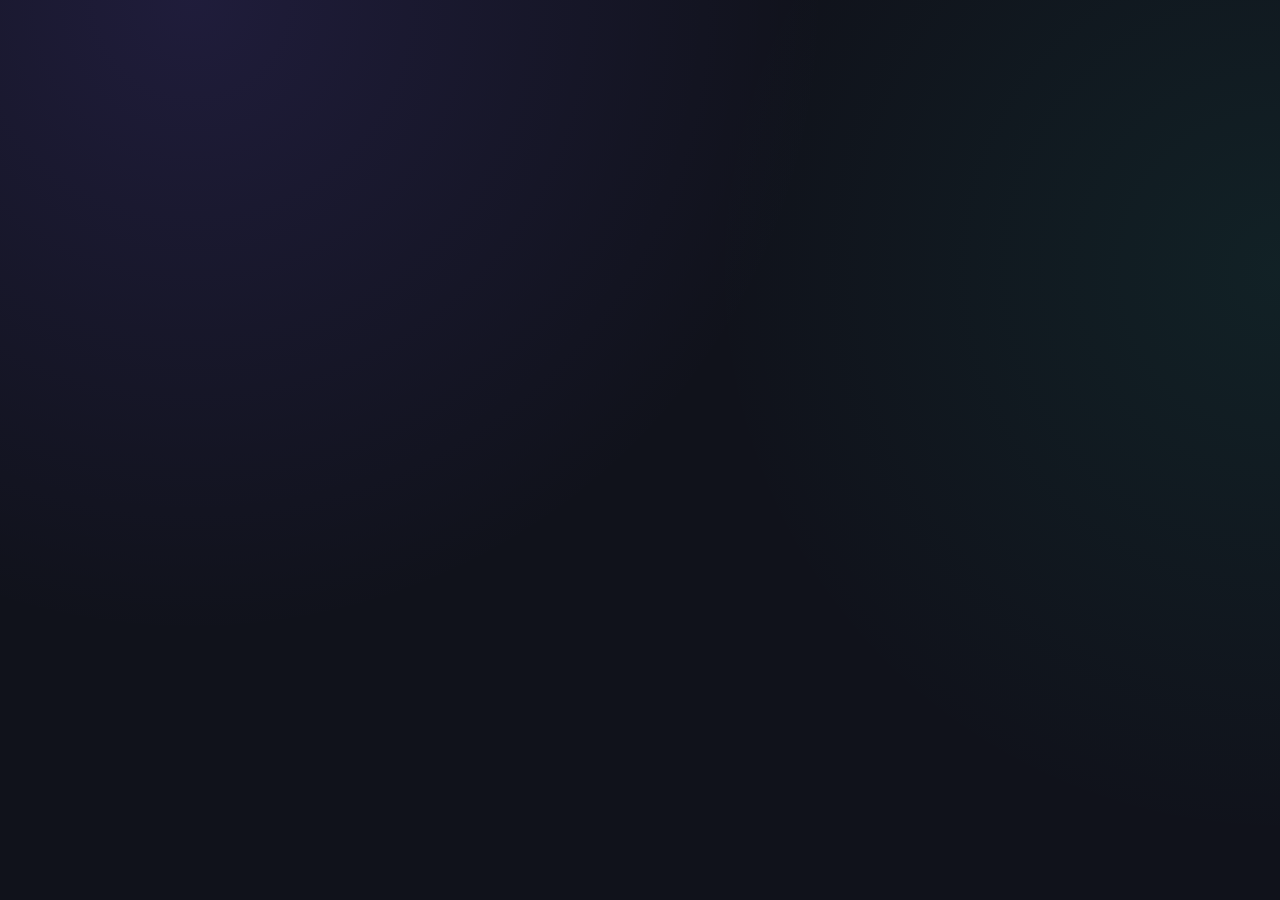
<file: index.html>
<!DOCTYPE html>
<html lang="en">
<head>
<meta charset="UTF-8">
<meta name="viewport" content="width=device-width, initial-scale=1.0">
<title>Team Clock — Sign In</title>
<link rel="stylesheet" href="style.css">
</head>
<body>

  <!-- ============ SPLASH / PUNCH INTRO ============ -->
  <div id="splashScreen">
    <div class="splash-rings"></div>
    <div class="splash-rings ring-2"></div>
    <div class="splash-rings ring-3"></div>
    <div class="splash-core">
      <div class="splash-stamp-frame">
        <div class="splash-impact"></div>
        <div class="splash-stamp">
          <svg viewBox="0 0 24 24" fill="none" stroke="currentColor" stroke-width="2" stroke-linecap="round" stroke-linejoin="round">
            <circle cx="12" cy="12" r="9"></circle>
            <polyline points="12 7 12 12 15.5 14"></polyline>
          </svg>
        </div>
      </div>
      <div class="splash-wordmark">TEAM<span>CLOCK</span></div>
      <div class="splash-tagline">Login. Logout. Stay in sync.</div>
      <div class="splash-progress"><div class="splash-progress-bar"></div></div>
    </div>
  </div>

  <!-- ============ AUTH SHELL ============ -->
  <div class="auth-wrap" id="authWrap">
    <div class="auth-shell">

      <div class="auth-side">
        <div class="auth-side-brand"><span class="brand-dot"></span> TEAMCLOCK</div>
        <div>
          <h1 class="auth-side-headline">One tap to <span>log in</span>,<br>one to log <span>every break</span>.</h1>
          <p class="auth-side-sub">Sign in with the username and password your Team Lead gave you, and track your login, logout, and break time.</p>
          <div class="auth-role-chips" id="roleChipsPreview">
            <span class="role-chip"><span class="dot" style="background:var(--role-teamlead);"></span>Team Lead</span>
            <span class="role-chip"><span class="dot" style="background:var(--role-seomgr);"></span>SEO Manager</span>
            <span class="role-chip"><span class="dot" style="background:var(--role-seoexec);"></span>SEO Executive</span>
            <span class="role-chip"><span class="dot" style="background:var(--role-smmgr);"></span>Social Media Manager</span>
            <span class="role-chip"><span class="dot" style="background:var(--role-smexec);"></span>Social Media Executive</span>
            <span class="role-chip"><span class="dot" style="background:var(--role-dev);"></span>Software Developer</span>
            <span class="role-chip"><span class="dot" style="background:var(--role-dmexec);"></span>Digital Marketing Executive</span>
            <span class="role-chip"><span class="dot" style="background:var(--role-dmspec);"></span>Digital Marketing Specialist</span>
          </div>
        </div>
        <div style="font-size:11.5px;color:var(--text-faint);">Powered by Google Sheets</div>
      </div>

      <div class="auth-form-panel">
        <div class="auth-tabs">
          <span class="auth-tab-btn active" style="cursor:default;">Sign In</span>
        </div>

        <!-- LOGIN FORM -->
        <form class="auth-form active" id="loginForm">
          <div class="field-group">
            <label class="field-label" for="loginUsername">Username</label>
            <input type="text" id="loginUsername" class="field-input" placeholder="e.g. arjun.dev" required autocomplete="username">
          </div>
          <div class="field-group">
            <label class="field-label" for="loginPassword">Password</label>
            <div class="password-field-wrap">
              <input type="password" id="loginPassword" class="field-input" placeholder="Enter your password" required autocomplete="current-password">
              <button type="button" class="password-toggle-btn" data-target="loginPassword">
                <svg width="18" height="18" viewBox="0 0 24 24" fill="none" stroke="currentColor" stroke-width="2" stroke-linecap="round" stroke-linejoin="round"><path d="M1 12s4-8 11-8 11 8 11 8-4 8-11 8-11-8-11-8z"></path><circle cx="12" cy="12" r="3"></circle></svg>
              </button>
            </div>
          </div>
          <div class="field-error" id="loginError"></div>
          <button type="submit" class="btn-machine" id="loginSubmitBtn">Sign In</button>
        </form>

        <!-- RESET PASSWORD FORM -->
        <form class="auth-form" id="resetForm">
          <div class="field-group">
            <label class="field-label" for="resetUsername">Username</label>
            <input type="text" id="resetUsername" class="field-input" placeholder="e.g. arjun.dev" required autocomplete="username">
          </div>
          <div class="field-group">
            <label class="field-label" for="resetNewPassword">New Password</label>
            <div class="password-field-wrap">
              <input type="password" id="resetNewPassword" class="field-input" placeholder="At least 6 characters" required autocomplete="new-password">
              <button type="button" class="password-toggle-btn" data-target="resetNewPassword">
                <svg width="18" height="18" viewBox="0 0 24 24" fill="none" stroke="currentColor" stroke-width="2" stroke-linecap="round" stroke-linejoin="round"><path d="M1 12s4-8 11-8 11 8 11 8-4 8-11 8-11-8-11-8z"></path><circle cx="12" cy="12" r="3"></circle></svg>
              </button>
            </div>
          </div>
          <div class="field-group">
            <label class="field-label" for="resetConfirmPassword">Confirm New Password</label>
            <div class="password-field-wrap">
              <input type="password" id="resetConfirmPassword" class="field-input" placeholder="Re-enter new password" required autocomplete="new-password">
              <button type="button" class="password-toggle-btn" data-target="resetConfirmPassword">
                <svg width="18" height="18" viewBox="0 0 24 24" fill="none" stroke="currentColor" stroke-width="2" stroke-linecap="round" stroke-linejoin="round"><path d="M1 12s4-8 11-8 11 8 11 8-4 8-11 8-11-8-11-8z"></path><circle cx="12" cy="12" r="3"></circle></svg>
              </button>
            </div>
          </div>
          <div class="field-error" id="resetError"></div>
          <button type="submit" class="btn-machine" id="resetSubmitBtn">Reset Password</button>
        </form>

        <div class="auth-switch-line" id="loginSwitchLine">
          Don't have an account? Ask your Team Lead to create one for you.<br>
          <button type="button" id="showResetLink">Forgot password?</button>
        </div>
        <div class="auth-switch-line" id="resetSwitchLine" style="display:none;">
          Works for both Team Lead and employee logins.<br>
          <button type="button" id="showLoginLink">Back to Sign In</button>
        </div>
      </div>

    </div>
  </div>

  <div class="toast-msg" id="toastMsg"><span class="toast-dot"></span><span id="toastText"></span></div>

  <script src="script.js"></script>
</body>
</html>
</file>
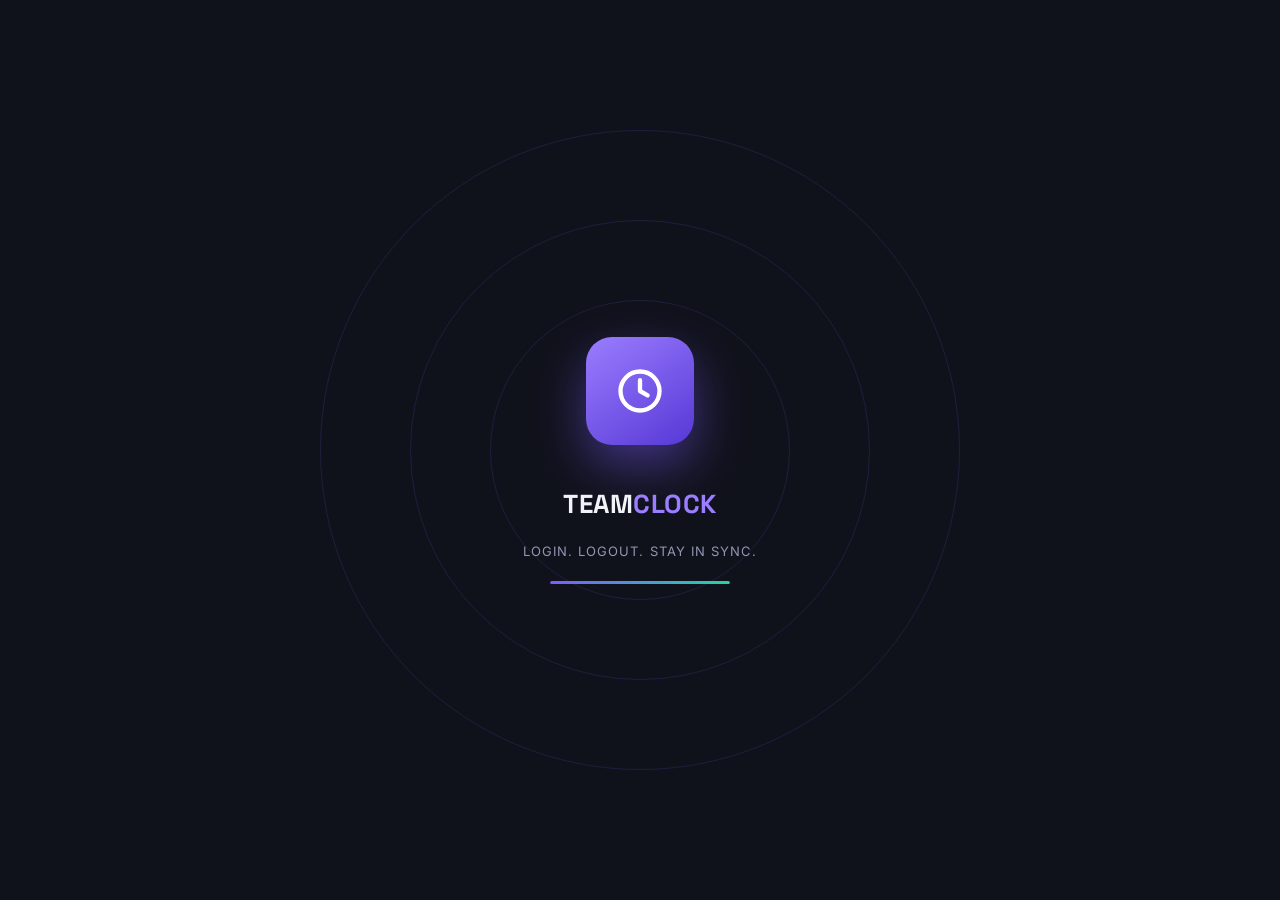
<file: dashboard.html>
<!DOCTYPE html>
<html lang="en">
<head>
<meta charset="UTF-8">
<meta name="viewport" content="width=device-width, initial-scale=1.0">
<title>Team Clock — Dashboard</title>
<link rel="stylesheet" href="style.css">
</head>
<body>

  <div class="dash-shell">

    <div class="dash-topbar">
      <div class="dash-brand"><span class="brand-dot"></span> TEAMCLOCK</div>
      <div class="dash-user-chip">
        <div class="dash-user-meta" style="text-align:right;">
          <span class="dash-user-name" id="topUserName">&nbsp;</span>
          <span class="dash-user-role" id="topUserRole">&nbsp;</span>
        </div>
        <div class="dash-avatar" id="topUserAvatar">?</div>
        <button class="btn-logout-icon" id="changePasswordBtn" title="Change password">
          <svg width="16" height="16" viewBox="0 0 24 24" fill="none" stroke="currentColor" stroke-width="2" stroke-linecap="round" stroke-linejoin="round"><rect x="3" y="11" width="18" height="11" rx="2" ry="2"></rect><path d="M7 11V7a5 5 0 0 1 10 0v4"></path></svg>
        </button>
        <button class="btn-logout-icon" id="logoutBtn" title="Sign out">
          <svg width="16" height="16" viewBox="0 0 24 24" fill="none" stroke="currentColor" stroke-width="2" stroke-linecap="round" stroke-linejoin="round"><path d="M9 21H5a2 2 0 0 1-2-2V5a2 2 0 0 1 2-2h4"></path><polyline points="16 17 21 12 16 7"></polyline><line x1="21" y1="12" x2="9" y2="12"></line></svg>
        </button>
      </div>
    </div>

    <div class="dash-main">
      <div class="dash-grid">

        <!-- LEFT: Punch Clock -->
        <div class="punch-card">
          <div class="punch-clock-time" id="liveClockTime">--:--:--</div>
          <div class="punch-clock-date" id="liveClockDate">&nbsp;</div>

          <div id="statusPillWrap">
            <span class="punch-status-pill status-offline"><span class="dot"></span> Loading&hellip;</span>
          </div>

          <button class="punch-btn-main btn-clockin" id="clockBtn" disabled>
            <svg width="18" height="18" viewBox="0 0 24 24" fill="none" stroke="currentColor" stroke-width="2" stroke-linecap="round" stroke-linejoin="round"><path d="M15 3h4a2 2 0 0 1 2 2v14a2 2 0 0 1-2 2h-4"></path><polyline points="10 17 15 12 10 7"></polyline><line x1="15" y1="12" x2="3" y2="12"></line></svg>
            <span id="clockBtnLabel">Loading&hellip;</span>
          </button>

          <div id="activeBreakBannerWrap"></div>

          <div class="break-section">
            <div class="break-section-label">Log a Break</div>
            <div class="break-grid" id="breakButtonsGrid">
              <!-- rendered by JS -->
            </div>
          </div>
        </div>

        <!-- RIGHT: Team Status + History -->
        <div>
          <!-- Visible to Team Lead only -->
          <div class="panel-card" id="teamLeadPanel" style="display:none;">
            <div class="panel-title">Add Employee</div>
            <form id="addEmployeeForm">
              <div class="field-group">
                <label class="field-label" for="newEmpFullName">Full Name</label>
                <input type="text" id="newEmpFullName" class="field-input" placeholder="e.g. Sara Khan" required>
              </div>
              <div class="field-group">
                <label class="field-label" for="newEmpUsername">Username</label>
                <input type="text" id="newEmpUsername" class="field-input" placeholder="letters, numbers, dots, underscores" required>
              </div>
              <div class="field-group">
                <label class="field-label" for="newEmpRole">Role</label>
                <select id="newEmpRole" class="field-select" required>
                  <option value="">Select role&hellip;</option>
                </select>
              </div>
              <div class="field-group">
                <label class="field-label" for="newEmpPassword">Temporary Password</label>
                <input type="text" id="newEmpPassword" class="field-input" placeholder="At least 6 characters" required>
              </div>
              <div class="field-error" id="addEmployeeError"></div>
              <button type="submit" class="btn-machine" id="addEmployeeSubmitBtn">Add Employee</button>
            </form>
          </div>

          <div class="panel-card" id="teamStatusPanel" style="display:none;">
            <div class="panel-title"><span class="live-dot"></span> Who's Online</div>
            <div class="team-stats-row" id="teamStatsRow"></div>
            <div class="team-list" id="teamListWrap">
              <div class="empty-note">Loading team status&hellip;</div>
            </div>
          </div>

          <!-- Visible to Team Lead only: full login/logout + break history for
               anyone on the team, including the Team Lead's own -->
          <div class="panel-card" id="teamHistoryPanel" style="display:none;">
            <div class="panel-title">Team History</div>
            <select class="field-select" id="teamHistorySelect" style="margin-bottom:16px;">
              <option value="">Select a team member&hellip;</option>
            </select>
            <div id="teamHistoryContent" style="display:none;">
              <div class="history-tabs">
                <button class="history-tab-btn active" data-tab="attendance" id="teamHistTabAttendance">Login/Logout</button>
                <button class="history-tab-btn" data-tab="breaks" id="teamHistTabBreaks">Breaks</button>
              </div>
              <div id="teamHistoryAttendanceWrap">
                <table class="history-table">
                  <thead>
                    <tr><th>Date</th><th>Login</th><th>Logout</th><th>Status</th></tr>
                  </thead>
                  <tbody id="teamAttendanceHistoryTbody"></tbody>
                </table>
              </div>
              <div id="teamHistoryBreaksWrap" style="display:none;">
                <table class="history-table">
                  <thead>
                    <tr><th>Break</th><th>Date</th><th>Start</th><th>End</th><th>Duration</th></tr>
                  </thead>
                  <tbody id="teamBreaksHistoryTbody"></tbody>
                </table>
              </div>
            </div>
            <div class="empty-note" id="teamHistoryEmptyNote">Pick a team member above to see their full history.</div>
          </div>

          <div class="panel-card">
            <div class="panel-title">My History</div>
            <div class="history-tabs">
              <button class="history-tab-btn active" data-tab="attendance" id="histTabAttendance">Login/Logout</button>
              <button class="history-tab-btn" data-tab="breaks" id="histTabBreaks">Breaks</button>
            </div>

            <div id="historyAttendanceWrap">
              <table class="history-table">
                <thead>
                  <tr><th>Date</th><th>Login</th><th>Logout</th><th>Status</th></tr>
                </thead>
                <tbody id="attendanceHistoryTbody">
                  <tr><td colspan="4" class="empty-note">Loading&hellip;</td></tr>
                </tbody>
              </table>
            </div>

            <div id="historyBreaksWrap" style="display:none;">
              <table class="history-table">
                <thead>
                  <tr><th>Break</th><th>Date</th><th>Start</th><th>End</th><th>Duration</th></tr>
                </thead>
                <tbody id="breaksHistoryTbody">
                  <tr><td colspan="5" class="empty-note">Loading&hellip;</td></tr>
                </tbody>
              </table>
            </div>
          </div>
        </div>

      </div>
    </div>

  </div>

  <div class="toast-msg" id="toastMsg"><span class="toast-dot"></span><span id="toastText"></span></div>

  <script src="script.js"></script>
</body>
</html>
</file>
<file: style.css>
/* ==========================================================================
   TEAM CLOCK — design tokens
   Concept: a modern digital punch-clock. Dark control-room base, a single
   violet "machine" accent for primary actions, and a distinct vivid color
   per role (like ID badge lanyards) used throughout as a real wayfinding
   device, not decoration. Signature interaction: every clock/break action
   triggers a physical "stamp" punch animation.
   ========================================================================== */

@import url('https://fonts.googleapis.com/css2?family=Space+Grotesk:wght@500;600;700&family=Inter:wght@400;500;600;700&family=JetBrains+Mono:wght@500;600&display=swap');

:root {
  /* Base */
  --bg: #10121b;
  --bg-elevated: #171a26;
  --surface: #1c2032;
  --surface-2: #232840;
  --border: #2c3148;
  --border-soft: #23273a;

  /* Text */
  --text: #f2f3f9;
  --text-muted: #9096b3;
  --text-faint: #5c6280;

  /* Brand / machine accent */
  --brand: #7c5cfc;
  --brand-bright: #9b7dff;
  --brand-dim: #5638d6;

  /* Status */
  --success: #22d3a5;
  --warning: #ffb020;
  --danger: #ff5d6c;
  --offline: #5c6280;

  /* Role badge colors (ID-lanyard palette) */
  --role-teamlead: #ff6b6b;
  --role-seomgr: #ffb020;
  --role-seoexec: #ffd666;
  --role-smmgr: #ff5da2;
  --role-smexec: #ff8fc7;
  --role-dev: #4dd8e8;
  --role-dmexec: #8b7bff;
  --role-dmspec: #5ee3a3;

  /* Type */
  --font-display: 'Space Grotesk', sans-serif;
  --font-body: 'Inter', sans-serif;
  --font-mono: 'JetBrains Mono', monospace;

  --radius: 14px;
  --radius-lg: 22px;
  --shadow-soft: 0 8px 30px rgba(0,0,0,0.35);
  --shadow-glow: 0 0 0 1px rgba(124,92,252,0.25), 0 8px 24px rgba(124,92,252,0.18);
}

* { box-sizing: border-box; }

html, body {
  margin: 0;
  padding: 0;
  background: var(--bg);
  color: var(--text);
  font-family: var(--font-body);
  -webkit-font-smoothing: antialiased;
}

body {
  min-height: 100vh;
  background:
    radial-gradient(circle at 15% 0%, rgba(124,92,252,0.14), transparent 45%),
    radial-gradient(circle at 100% 30%, rgba(34,211,165,0.08), transparent 40%),
    var(--bg);
}

a { color: inherit; }
button { font-family: inherit; cursor: pointer; }
input, select, textarea { font-family: inherit; }

::selection { background: var(--brand); color: white; }

@media (prefers-reduced-motion: reduce) {
  *, *::before, *::after {
    animation-duration: 0.01ms !important;
    animation-iteration-count: 1 !important;
    transition-duration: 0.01ms !important;
  }
}

/* ==========================================================================
   SPLASH / PUNCH INTRO ANIMATION
   ========================================================================== */

#splashScreen {
  position: fixed;
  inset: 0;
  z-index: 9999;
  display: flex;
  align-items: center;
  justify-content: center;
  background: var(--bg);
  overflow: hidden;
  transition: opacity 0.5s ease, transform 0.6s ease;
}

#splashScreen.splash-hide {
  opacity: 0;
  transform: scale(1.03);
  pointer-events: none;
}

.splash-rings {
  position: absolute;
  width: 640px;
  height: 640px;
  border-radius: 50%;
  border: 1px solid rgba(124,92,252,0.15);
  animation: ringPulse 3.2s ease-out infinite;
}
.splash-rings.ring-2 { width: 460px; height: 460px; animation-delay: 0.5s; }
.splash-rings.ring-3 { width: 300px; height: 300px; animation-delay: 1s; }

@keyframes ringPulse {
  0% { transform: scale(0.85); opacity: 0; }
  30% { opacity: 0.6; }
  100% { transform: scale(1.08); opacity: 0; }
}

.splash-core {
  position: relative;
  display: flex;
  flex-direction: column;
  align-items: center;
  gap: 22px;
}

.splash-stamp-frame {
  position: relative;
  width: 148px;
  height: 148px;
  display: flex;
  align-items: center;
  justify-content: center;
}

.splash-stamp {
  width: 108px;
  height: 108px;
  border-radius: 26px;
  background: linear-gradient(145deg, var(--brand-bright), var(--brand-dim));
  display: flex;
  align-items: center;
  justify-content: center;
  box-shadow: 0 20px 50px rgba(124,92,252,0.45);
  transform: translateY(-140px) rotate(-18deg) scale(1.15);
  opacity: 0;
  animation: stampDrop 1.05s cubic-bezier(.2,.9,.25,1.15) 0.25s forwards;
}

.splash-stamp svg { width: 52px; height: 52px; color: white; }

@keyframes stampDrop {
  0% { transform: translateY(-160px) rotate(-18deg) scale(1.2); opacity: 0; }
  55% { transform: translateY(6px) rotate(0deg) scale(1); opacity: 1; }
  70% { transform: translateY(-4px) rotate(0deg) scale(0.98); }
  100% { transform: translateY(0) rotate(0deg) scale(1); opacity: 1; }
}

.splash-impact {
  position: absolute;
  width: 148px;
  height: 148px;
  border-radius: 50%;
  border: 2px solid var(--brand-bright);
  opacity: 0;
  animation: impactRing 0.6s ease-out 0.75s forwards;
}
@keyframes impactRing {
  0% { transform: scale(0.5); opacity: 0.9; }
  100% { transform: scale(2.4); opacity: 0; }
}

.splash-wordmark {
  font-family: var(--font-display);
  font-weight: 700;
  font-size: 26px;
  letter-spacing: 0.02em;
  color: var(--text);
  opacity: 0;
  animation: fadeUp 0.6s ease 0.95s forwards;
}
.splash-wordmark span { color: var(--brand-bright); }

.splash-tagline {
  font-size: 13px;
  color: var(--text-muted);
  letter-spacing: 0.08em;
  text-transform: uppercase;
  opacity: 0;
  animation: fadeUp 0.6s ease 1.1s forwards;
}

@keyframes fadeUp {
  from { opacity: 0; transform: translateY(10px); }
  to { opacity: 1; transform: translateY(0); }
}

.splash-progress {
  width: 180px;
  height: 3px;
  border-radius: 3px;
  background: var(--border-soft);
  overflow: hidden;
  opacity: 0;
  animation: fadeUp 0.5s ease 1.25s forwards;
}
.splash-progress-bar {
  height: 100%;
  width: 0%;
  background: linear-gradient(90deg, var(--brand), var(--success));
  border-radius: 3px;
  animation: progressFill 1.3s ease 1.3s forwards;
}
@keyframes progressFill { to { width: 100%; } }

/* ==========================================================================
   AUTH PAGE (index.html)
   ========================================================================== */

.auth-wrap {
  min-height: 100vh;
  display: flex;
  align-items: center;
  justify-content: center;
  padding: 24px;
  opacity: 0;
}
.auth-wrap.auth-reveal {
  animation: fadeUp 0.7s ease forwards;
}

.auth-shell {
  width: 100%;
  max-width: 960px;
  display: grid;
  grid-template-columns: 1fr 1fr;
  background: var(--bg-elevated);
  border: 1px solid var(--border-soft);
  border-radius: var(--radius-lg);
  overflow: hidden;
  box-shadow: var(--shadow-soft);
}

@media (max-width: 820px) {
  .auth-shell { grid-template-columns: 1fr; }
  .auth-side { display: none; }
}

.auth-side {
  position: relative;
  padding: 44px 38px;
  background:
    radial-gradient(circle at 20% 15%, rgba(124,92,252,0.35), transparent 55%),
    linear-gradient(160deg, #1a1030, #10121b 70%);
  display: flex;
  flex-direction: column;
  justify-content: space-between;
}

.auth-side-brand {
  display: flex;
  align-items: center;
  gap: 10px;
  font-family: var(--font-display);
  font-weight: 700;
  font-size: 18px;
}
.auth-side-brand .brand-dot { width: 10px; height: 10px; border-radius: 50%; background: var(--brand-bright); box-shadow: 0 0 14px var(--brand-bright); }

.auth-side-headline {
  font-family: var(--font-display);
  font-size: 30px;
  font-weight: 700;
  line-height: 1.25;
  margin: 30px 0 14px;
}
.auth-side-headline span { color: var(--brand-bright); }
.auth-side-sub { color: var(--text-muted); font-size: 14px; line-height: 1.6; max-width: 320px; }

.auth-role-chips { display: flex; flex-wrap: wrap; gap: 8px; margin-top: 26px; }
.role-chip {
  font-size: 11.5px;
  font-weight: 600;
  padding: 6px 11px;
  border-radius: 999px;
  border: 1px solid rgba(255,255,255,0.12);
  color: var(--text);
  display: flex;
  align-items: center;
  gap: 6px;
}
.role-chip .dot { width: 7px; height: 7px; border-radius: 50%; }

.auth-form-panel { padding: 44px 40px; display: flex; flex-direction: column; }

.auth-tabs { display: flex; gap: 4px; background: var(--surface); border-radius: 12px; padding: 4px; margin-bottom: 26px; }
.auth-tab-btn {
  flex: 1; border: none; background: transparent; color: var(--text-muted);
  font-weight: 600; font-size: 13.5px; padding: 10px; border-radius: 9px;
  transition: all 0.2s ease;
}
.auth-tab-btn.active { background: var(--brand); color: white; box-shadow: var(--shadow-glow); }

.auth-form { display: none; flex-direction: column; gap: 14px; }
.auth-form.active { display: flex; }

.field-group { display: flex; flex-direction: column; gap: 6px; }
.field-label { font-size: 12.5px; font-weight: 600; color: var(--text-muted); }

.field-input, .field-select {
  background: var(--surface);
  border: 1px solid var(--border);
  color: var(--text);
  padding: 12px 14px;
  border-radius: 10px;
  font-size: 14px;
  outline: none;
  transition: border-color 0.15s ease, box-shadow 0.15s ease;
  width: 100%;
}
.field-input:focus, .field-select:focus {
  border-color: var(--brand);
  box-shadow: 0 0 0 3px rgba(124,92,252,0.22);
}
.field-select { appearance: none; background-image: url("data:image/svg+xml,%3Csvg xmlns='http://www.w3.org/2000/svg' width='14' height='14' viewBox='0 0 24 24' fill='none' stroke='%239096b3' stroke-width='2'%3E%3Cpolyline points='6 9 12 15 18 9'/%3E%3C/svg%3E"); background-repeat: no-repeat; background-position: right 12px center; padding-right: 34px; }

.password-field-wrap { position: relative; }
.password-toggle-btn {
  position: absolute; right: 10px; top: 50%; transform: translateY(-50%);
  background: none; border: none; color: var(--text-faint); padding: 4px;
}

.field-error { font-size: 12px; color: var(--danger); min-height: 16px; }

.btn-machine {
  margin-top: 6px;
  border: none;
  background: linear-gradient(135deg, var(--brand-bright), var(--brand-dim));
  color: white;
  font-weight: 700;
  font-size: 14.5px;
  padding: 13px;
  border-radius: 11px;
  display: flex;
  align-items: center;
  justify-content: center;
  gap: 8px;
  box-shadow: 0 10px 24px rgba(124,92,252,0.35);
  transition: transform 0.12s ease, box-shadow 0.12s ease;
}
.btn-machine:hover { transform: translateY(-1px); box-shadow: 0 14px 30px rgba(124,92,252,0.45); }
.btn-machine:active { transform: translateY(1px) scale(0.98); }
.btn-machine:disabled { opacity: 0.6; cursor: not-allowed; transform: none; }

.auth-switch-line { text-align: center; font-size: 13px; color: var(--text-muted); margin-top: 18px; }
.auth-switch-line button { background: none; border: none; color: var(--brand-bright); font-weight: 700; }

.toast-msg {
  position: fixed; top: 22px; left: 50%; transform: translateX(-50%) translateY(-20px);
  background: var(--surface-2); border: 1px solid var(--border);
  padding: 12px 18px; border-radius: 11px; font-size: 13.5px; font-weight: 600;
  opacity: 0; transition: all 0.3s ease; z-index: 10000; box-shadow: var(--shadow-soft);
  display: flex; align-items: center; gap: 8px;
}
.toast-msg.show { opacity: 1; transform: translateX(-50%) translateY(0); }
.toast-msg.toast-success { border-color: rgba(34,211,165,0.4); }
.toast-msg.toast-success .toast-dot { background: var(--success); }
.toast-msg.toast-error { border-color: rgba(255,93,108,0.4); }
.toast-msg.toast-error .toast-dot { background: var(--danger); }
.toast-dot { width: 8px; height: 8px; border-radius: 50%; flex-shrink: 0; }

/* ==========================================================================
   DASHBOARD (dashboard.html)
   ========================================================================== */

.dash-shell { min-height: 100vh; display: flex; flex-direction: column; }

.dash-topbar {
  display: flex; align-items: center; justify-content: space-between;
  padding: 16px 28px; border-bottom: 1px solid var(--border-soft);
  background: var(--bg-elevated);
}
.dash-brand { display: flex; align-items: center; gap: 10px; font-family: var(--font-display); font-weight: 700; font-size: 17px; }
.dash-brand .brand-dot { width: 9px; height: 9px; border-radius: 50%; background: var(--brand-bright); box-shadow: 0 0 12px var(--brand-bright); }

.dash-user-chip { display: flex; align-items: center; gap: 10px; }
.dash-avatar {
  width: 36px; height: 36px; border-radius: 50%;
  display: flex; align-items: center; justify-content: center;
  font-weight: 700; font-size: 14px; color: #10121b;
}
.dash-user-meta { display: flex; flex-direction: column; line-height: 1.25; }
.dash-user-name { font-size: 13.5px; font-weight: 700; }
.dash-user-role { font-size: 11.5px; color: var(--text-muted); }
.btn-logout-icon {
  border: 1px solid var(--border); background: var(--surface); color: var(--text-muted);
  width: 36px; height: 36px; border-radius: 10px; display: flex; align-items: center; justify-content: center;
  transition: all 0.15s ease;
}
.btn-logout-icon:hover { color: var(--danger); border-color: rgba(255,93,108,0.4); }

.dash-main { flex: 1; padding: 26px 28px 60px; max-width: 1180px; width: 100%; margin: 0 auto; }

.dash-grid { display: grid; grid-template-columns: 380px 1fr; gap: 22px; align-items: start; }
@media (max-width: 900px) { .dash-grid { grid-template-columns: 1fr; } }

/* Punch clock card */
.punch-card {
  background: var(--bg-elevated);
  border: 1px solid var(--border-soft);
  border-radius: var(--radius-lg);
  padding: 30px 26px;
  text-align: center;
  position: relative;
  overflow: hidden;
}
.punch-clock-time {
  font-family: var(--font-mono);
  font-size: 40px;
  font-weight: 600;
  letter-spacing: 0.02em;
  margin: 6px 0 2px;
  font-variant-numeric: tabular-nums;
  direction: ltr;
  unicode-bidi: isolate;
}
.punch-clock-date { font-size: 12.5px; color: var(--text-muted); margin-bottom: 22px; }

.punch-status-pill {
  display: inline-flex; align-items: center; gap: 7px;
  padding: 7px 14px; border-radius: 999px; font-size: 12.5px; font-weight: 700;
  margin-bottom: 22px;
}
.punch-status-pill .dot { width: 7px; height: 7px; border-radius: 50%; }
.status-working { background: rgba(34,211,165,0.12); color: var(--success); }
.status-working .dot { background: var(--success); box-shadow: 0 0 8px var(--success); animation: livePulse 1.6s ease infinite; }
.status-onbreak { background: rgba(255,176,32,0.12); color: var(--warning); }
.status-onbreak .dot { background: var(--warning); box-shadow: 0 0 8px var(--warning); animation: livePulse 1.6s ease infinite; }
.status-offline { background: rgba(92,98,128,0.15); color: var(--text-muted); }
.status-offline .dot { background: var(--offline); }

@keyframes livePulse { 0%,100% { opacity: 1; transform: scale(1); } 50% { opacity: 0.5; transform: scale(1.3); } }

.punch-btn-main {
  width: 100%;
  border: none;
  padding: 18px;
  border-radius: 14px;
  font-family: var(--font-display);
  font-weight: 700;
  font-size: 16px;
  color: white;
  display: flex; align-items: center; justify-content: center; gap: 10px;
  position: relative;
  transition: transform 0.12s ease;
}
.punch-btn-main.btn-clockin { background: linear-gradient(135deg, var(--success), #16a087); box-shadow: 0 12px 26px rgba(34,211,165,0.3); }
.punch-btn-main.btn-clockout { background: linear-gradient(135deg, var(--danger), #c23a48); box-shadow: 0 12px 26px rgba(255,93,108,0.3); }
.punch-btn-main:active { transform: scale(0.97); }
.punch-btn-main:disabled { opacity: 0.55; cursor: not-allowed; }

.punch-btn-main.stamping::after {
  content: "";
  position: absolute; inset: 0; border-radius: 14px;
  border: 3px solid white;
  animation: stampFlash 0.45s ease-out;
}
@keyframes stampFlash {
  0% { opacity: 0.9; transform: scale(0.9); }
  100% { opacity: 0; transform: scale(1.08); }
}

.break-section { margin-top: 20px; padding-top: 20px; border-top: 1px dashed var(--border); }
.break-section-label { font-size: 12px; font-weight: 700; color: var(--text-muted); text-transform: uppercase; letter-spacing: 0.06em; margin-bottom: 12px; text-align: left; }

.break-grid { display: grid; grid-template-columns: 1fr 1fr; gap: 10px; }
.break-btn {
  border: 1px solid var(--border);
  background: var(--surface);
  color: var(--text);
  padding: 12px 8px;
  border-radius: 12px;
  font-size: 12.5px;
  font-weight: 600;
  display: flex; flex-direction: column; align-items: center; gap: 6px;
  transition: all 0.15s ease;
}
.break-btn:hover:not(:disabled) { border-color: var(--brand); background: var(--surface-2); }
.break-btn:disabled { opacity: 0.4; cursor: not-allowed; }
.break-btn.active-break { border-color: var(--warning); background: rgba(255,176,32,0.1); color: var(--warning); }
.break-btn svg { width: 18px; height: 18px; }

.active-break-banner {
  margin-top: 14px; padding: 12px 14px; border-radius: 12px;
  background: rgba(255,176,32,0.1); border: 1px solid rgba(255,176,32,0.3);
  font-size: 13px; font-weight: 600; color: var(--warning);
  display: flex; align-items: center; justify-content: space-between; gap: 10px;
}
.btn-end-break {
  border: none; background: var(--warning); color: #2a1c00;
  font-size: 12px; font-weight: 700; padding: 7px 12px; border-radius: 8px;
}

/* Right column: team status + history */
.panel-card { background: var(--bg-elevated); border: 1px solid var(--border-soft); border-radius: var(--radius-lg); padding: 22px 24px; margin-bottom: 20px; }
.panel-title { display: flex; align-items: center; gap: 8px; font-family: var(--font-display); font-weight: 700; font-size: 15.5px; margin-bottom: 16px; }
.panel-title .live-dot { width: 7px; height: 7px; border-radius: 50%; background: var(--success); box-shadow: 0 0 8px var(--success); animation: livePulse 1.6s ease infinite; }

.team-stats-row { display: flex; gap: 8px; margin-bottom: 16px; flex-wrap: wrap; }
.team-stat-chip { flex: 1; min-width: 84px; display: flex; flex-direction: column; align-items: center; gap: 2px; padding: 10px 8px; border-radius: 12px; background: var(--surface); border: 1px solid var(--border-soft); }
.team-stat-chip .num { font-family: var(--font-display); font-weight: 800; font-size: 20px; line-height: 1; }
.team-stat-chip .lbl { font-size: 10.5px; color: var(--text-muted); text-transform: uppercase; letter-spacing: 0.04em; }
.team-stat-chip.stat-working .num { color: var(--success); }
.team-stat-chip.stat-onbreak .num { color: var(--warning); }
.team-stat-chip.stat-offline .num { color: var(--text-faint); }

.team-list { display: flex; flex-direction: column; gap: 8px; }
.team-row {
  display: flex; align-items: center; gap: 12px;
  padding: 10px 12px; border-radius: 11px; background: var(--surface);
  border: 1px solid var(--border-soft);
}
.team-row-avatar {
  width: 34px; height: 34px; border-radius: 50%; flex-shrink: 0;
  display: flex; align-items: center; justify-content: center;
  font-weight: 700; font-size: 12.5px; color: #10121b;
}
.team-row-info { flex: 1; min-width: 0; }
.team-row-name { font-size: 13.5px; font-weight: 700; white-space: nowrap; overflow: hidden; text-overflow: ellipsis; }
.team-row-role { font-size: 11px; color: var(--text-muted); }
.team-row-status { font-size: 11px; font-weight: 700; padding: 4px 9px; border-radius: 999px; white-space: nowrap; }

.role-badge { display: inline-flex; align-items: center; gap: 5px; font-size: 11px; font-weight: 700; padding: 3px 9px; border-radius: 999px; }
.role-badge .dot { width: 6px; height: 6px; border-radius: 50%; }

.history-table { width: 100%; border-collapse: collapse; font-size: 13px; }
.history-table th { text-align: left; padding: 8px 10px; color: var(--text-muted); font-weight: 600; font-size: 11.5px; text-transform: uppercase; letter-spacing: 0.04em; border-bottom: 1px solid var(--border-soft); }
.history-table td { padding: 10px; border-bottom: 1px solid var(--border-soft); }
.history-table tbody tr:last-child td { border-bottom: none; }

.empty-note { text-align: center; padding: 24px; color: var(--text-faint); font-size: 13px; }

.spinner-dot {
  width: 16px; height: 16px; border-radius: 50%;
  border: 2px solid rgba(255,255,255,0.25); border-top-color: white;
  animation: spin 0.7s linear infinite; display: inline-block;
}
@keyframes spin { to { transform: rotate(360deg); } }

.history-tabs { display: flex; gap: 6px; margin-bottom: 14px; }
.history-tab-btn { border: 1px solid var(--border); background: var(--surface); color: var(--text-muted); font-size: 12.5px; font-weight: 600; padding: 7px 13px; border-radius: 8px; }
.history-tab-btn.active { background: var(--brand); color: white; border-color: var(--brand); }
</file>
